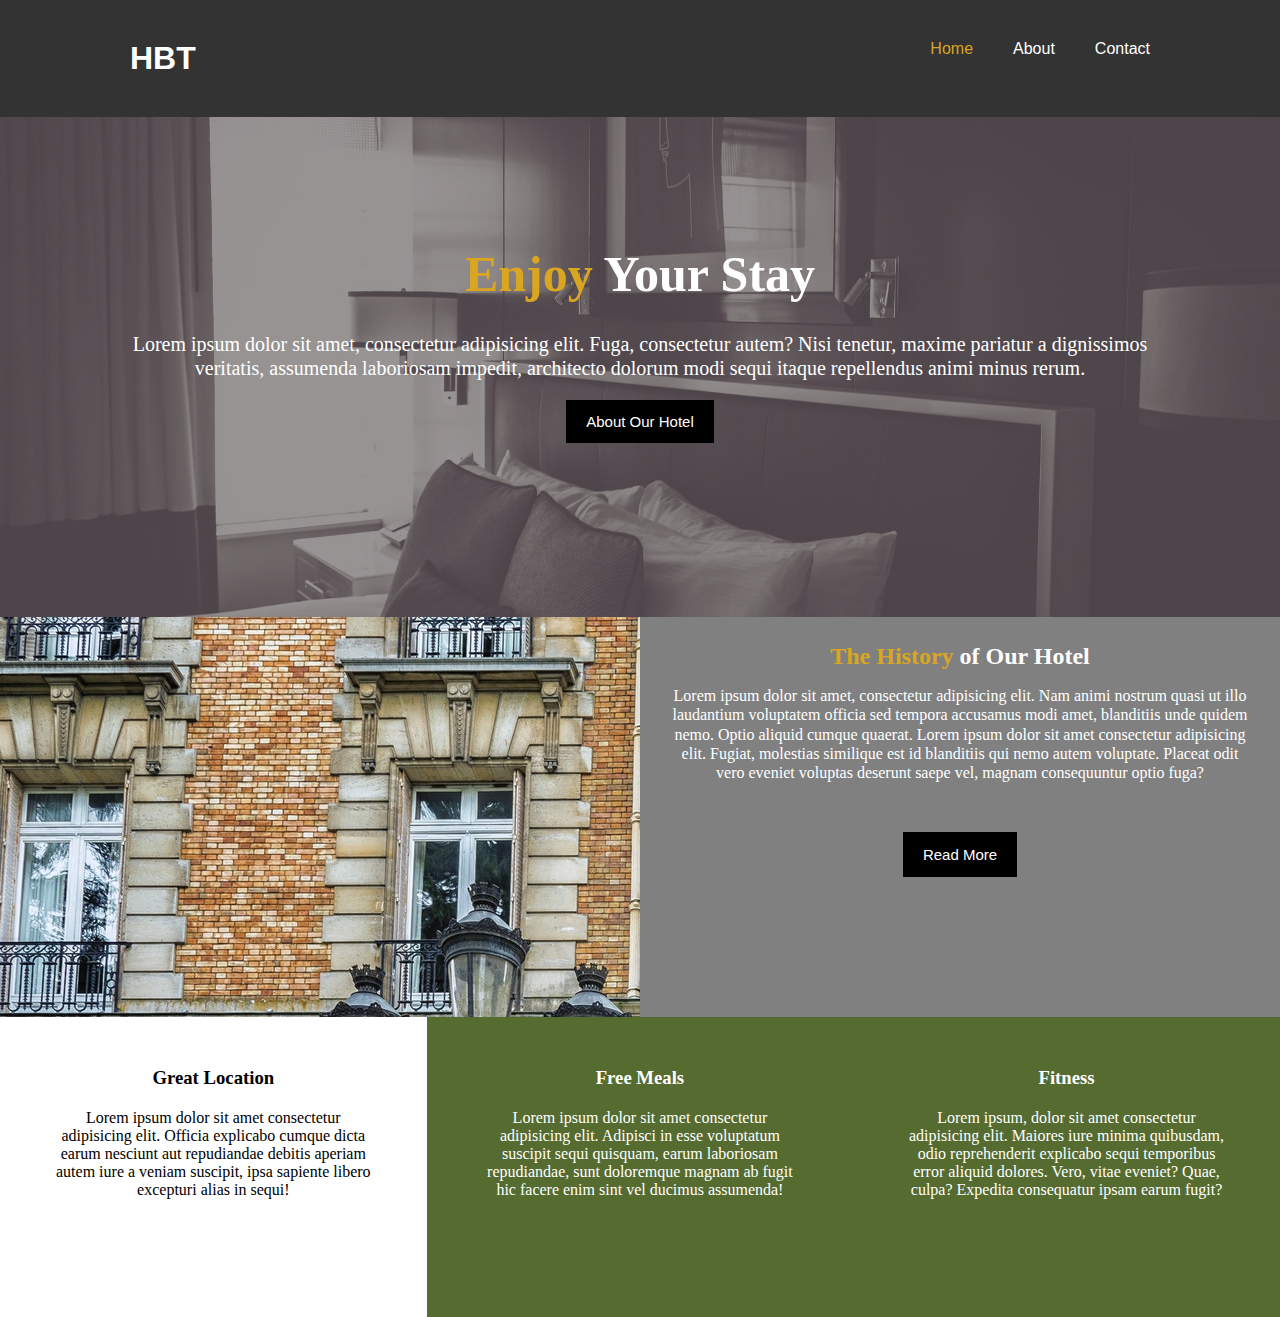
<file: Index.html>
<!DOCTYPE html>
<html lang="en">
  <head>
    <meta charset="UTF-8" />
    <meta name="viewport" content="width=device-width, initial-scale=1.0" />
    <meta http-equiv="X-UA-Compatible" content="ie=edge" />
    <meta
      name="description"
      content="Welcome to the most extraordinary hotel"
    />
    <meta
      name="keywords"
      content="hotel, boston Hotel, hotel location, hotel stars, hotel gym"
    />
    <section>        
        <link rel="stylesheet" href="https://use.fontawesome.com/releases/v5.7.2/css/all.css" integrity="sha384-fnmOCqbTlWIlj8LyTjo7mOUStjsKC4pOpQbqyi7RrhN7udi9RwhKkMHpvLbHG9Sr" crossorigin="anonymous">
      <link rel="stylesheet" href="CSS/style.css"/>

    <title>Hotel BT | Welcome</title>
  </head>
  <body>
    <header>
      <nav>
        <div class="container">
          <h1><a href="index.html">HBT</a></h1>
          <ul>
            <li><a class="current" href="home.html">Home</a></li>
            <li><a href="about.html">About</a></li>
            <li><a href="contact.html">Contact</a></li>
          </ul>
        </div>
      </nav>

      <section id="showcase">
        <div class="container">
          <h1><span class="text-primary">Enjoy</span> Your Stay</h1>
          <p>
            Lorem ipsum dolor sit amet, consectetur adipisicing elit. Fuga,
            consectetur autem? Nisi tenetur, maxime pariatur a dignissimos
            veritatis, assumenda laboriosam impedit, architecto dolorum modi
            sequi itaque repellendus animi minus rerum.
          </p>
          <a class="btn" href="about.html">About Our Hotel</a>
        </div>
      </section>
    </header>
<div>
    <section id="home-info">
      <div class="info-img"></div>
        <div class="info-content bg-dark">
          <h2><span class="text-primary"> The History </span>of Our Hotel</h2>
          <p> Lorem ipsum dolor sit amet, consectetur adipisicing elit. Nam animi nostrum quasi ut illo laudantium voluptatem officia sed tempora accusamus modi amet, blanditiis unde quidem nemo. Optio aliquid cumque quaerat.
            Lorem ipsum dolor sit amet consectetur adipisicing elit. Fugiat,
            molestias similique est id blanditiis qui nemo autem voluptate.
            Placeat odit vero eveniet voluptas deserunt saepe vel, magnam
            consequuntur optio fuga? 

          </p>
          <a class="btn" href="about.html">Read More</a>
        </div>
    </section>

      <section id="features">
          <div class="box bg-dark> 
        <i class="far fa-building fa-3x" ></i>
        <h3>Great Location</h3>
        <P>Lorem ipsum dolor sit amet consectetur adipisicing elit. Officia explicabo cumque dicta earum nesciunt aut repudiandae debitis aperiam autem iure a veniam suscipit, ipsa sapiente libero excepturi alias in sequi!
        </div>
        <div class="box bg-dark">
        <i class="fas fa-utensils fa-3x"></i>
          <h3>Free Meals</h3>
        <p>Lorem ipsum dolor sit amet consectetur adipisicing elit. Adipisci in esse voluptatum suscipit sequi quisquam, earum laboriosam repudiandae, sunt doloremque magnam ab fugit hic facere enim sint vel ducimus assumenda!</p>
        </div>
        <div class="box bg-dark">
        <i class="fas fa-running fa-3x"></i>
        <h3>Fitness</h3>
        <p>Lorem ipsum, dolor sit amet consectetur adipisicing elit. Maiores iure minima quibusdam, odio reprehenderit explicabo sequi temporibus error aliquid dolores. Vero, vitae eveniet? Quae, culpa? Expedita consequatur ipsam earum fugit?</p>
      </div>



      </section>
      </P>
      
      </section>
    </div>
  


  </body>
</html>
</file>
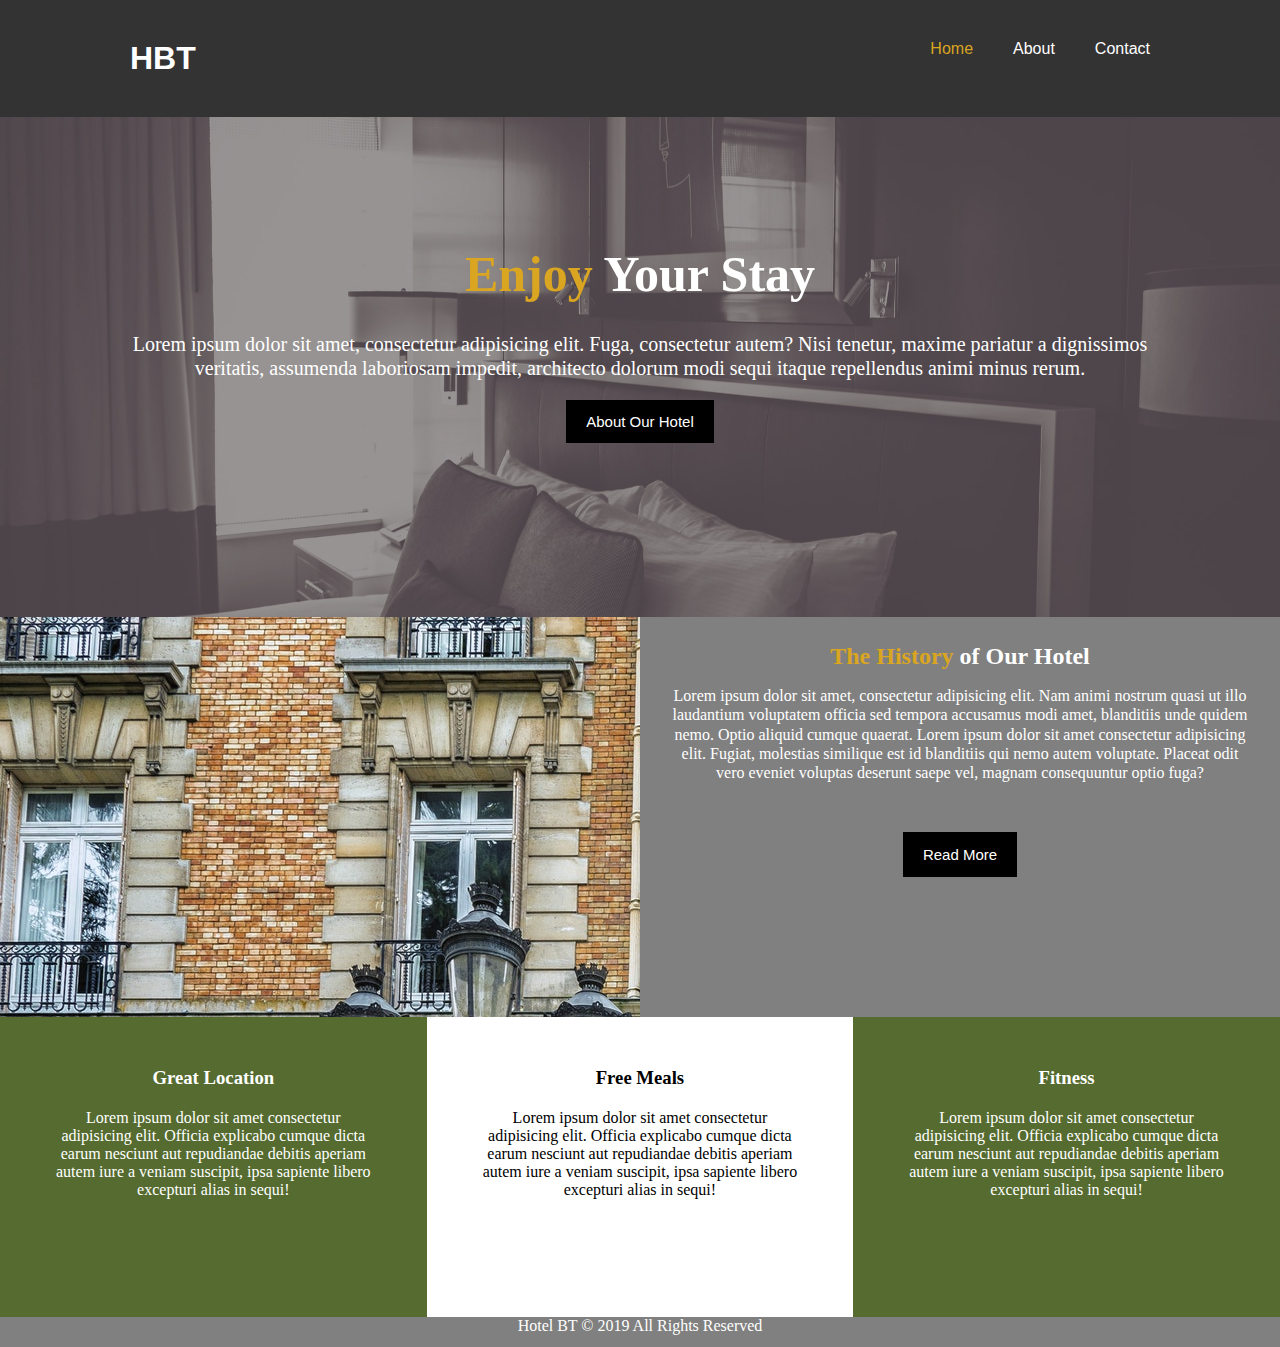
<file: Hotel-Website-master/Index.html>
<!DOCTYPE html>
<html lang="en">
  <head>
    <meta charset="UTF-8" />
    <meta name="viewport" content="width=device-width, initial-scale=1.0" />
    <meta http-equiv="X-UA-Compatible" content="ie=edge" />
    <meta
      name="description"
      content="Welcome to the most extraordinary hotel"
    />
    <meta
      name="keywords"
      content="hotel, boston Hotel, hotel location, hotel stars, hotel gym"
    />
    <section>        
        <link rel="stylesheet" href="https://use.fontawesome.com/releases/v5.7.2/css/all.css" integrity="sha384-fnmOCqbTlWIlj8LyTjo7mOUStjsKC4pOpQbqyi7RrhN7udi9RwhKkMHpvLbHG9Sr" crossorigin="anonymous">
      <link rel="stylesheet" href="CSS/style.css"/>

    <title>Hotel BT | Welcome</title>
  </head>
  <body>
    <header>
      <nav>
        <div class="container">
          <h1><a href="index.html">HBT</a></h1>
          <ul>
            <li><a class="current" href="home.html">Home</a></li>
            <li><a href="about.html">About</a></li>
            <li><a href="contact.html">Contact</a></li>
          </ul>
        </div>
      </nav>

      <section id="showcase">
        <div class="container">
          <h1><span class="text-primary">Enjoy</span> Your Stay</h1>
          <p>
            Lorem ipsum dolor sit amet, consectetur adipisicing elit. Fuga,
            consectetur autem? Nisi tenetur, maxime pariatur a dignissimos
            veritatis, assumenda laboriosam impedit, architecto dolorum modi
            sequi itaque repellendus animi minus rerum.
          </p>
          <a class="btn" href="about.html">About Our Hotel</a>
        </div>
      </section>
    </header>
<div>
    <section id="home-info">
      <div class="info-img"></div>
        <div class="info-content bg-light">
          <h2><span class="text-primary"> The History </span>of Our Hotel</h2>
          <p> Lorem ipsum dolor sit amet, consectetur adipisicing elit. Nam animi nostrum quasi ut illo laudantium voluptatem officia sed tempora accusamus modi amet, blanditiis unde quidem nemo. Optio aliquid cumque quaerat.
            Lorem ipsum dolor sit amet consectetur adipisicing elit. Fugiat,
            molestias similique est id blanditiis qui nemo autem voluptate.
            Placeat odit vero eveniet voluptas deserunt saepe vel, magnam
            consequuntur optio fuga? 
         
          </p>
          <a class="btn" href="about.html">Read More</a>
        </div>
    </section>

      <section id="features">
        <div class="box bg-dark"> 
        <i class="far fa-building fa-3x"></i>
        <h3>Great Location</h3>
        <P>Lorem ipsum dolor sit amet consectetur adipisicing elit. Officia explicabo cumque dicta earum nesciunt aut repudiandae debitis aperiam autem iure a veniam suscipit, ipsa sapiente libero excepturi alias in sequi!
        </div>
        <div class="box">
        <i class="fas fa-utensils fa-3x"></i>
          <h3>Free Meals</h3>
        <p>Lorem ipsum dolor sit amet consectetur adipisicing elit. Officia explicabo cumque dicta earum nesciunt aut repudiandae debitis aperiam autem iure a veniam suscipit, ipsa sapiente libero excepturi alias in sequi!</p>
      </div>
        <div class="box bg-dark">
        <i class="fas fa-running fa-3x"></i>
        <h3>Fitness</h3>
        <p>Lorem ipsum dolor sit amet consectetur adipisicing elit. Officia explicabo cumque dicta earum nesciunt aut repudiandae debitis aperiam autem iure a veniam suscipit, ipsa sapiente libero excepturi alias in sequi!</p>
      </section>
        <div class="clr">
        </div>

      <footer>
        <footer class="bg-light">
        <p>Hotel BT &copy; 2019 All Rights Reserved</p>
        </footer>
      </P> 
    </div>
  </body>
</html>
</file>
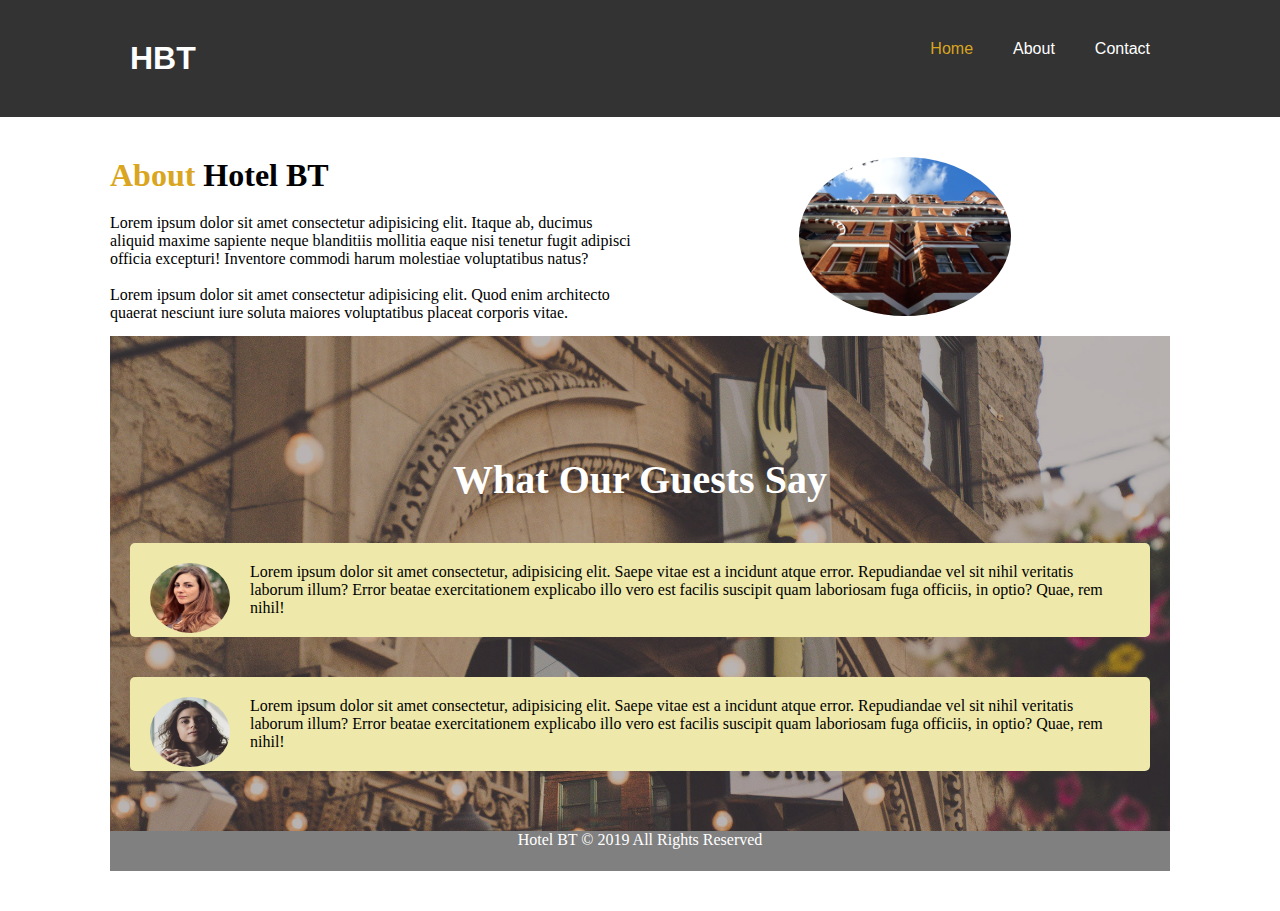
<file: about.html>
<!DOCTYPE html>
<html lang="en">
<head>
    <meta charset="UTF-8">
    <meta name="viewport" content="width=device-width, initial-scale=1.0">
    <meta http-equiv="X-UA-Compatible" content="ie=edge">
    <meta name="description" content="Welcome to the most extraordinary hotel"/>
    <meta name="keywords" content="hotel, boston Hotel, hotel location, hotel stars, hotel gym"/>
    <section>        
    <link rel="stylesheet" href="https://use.fontawesome.com/releases/v5.7.2/css/all.css" integrity="sha384-fnmOCqbTlWIlj8LyTjo7mOUStjsKC4pOpQbqyi7RrhN7udi9RwhKkMHpvLbHG9Sr" crossorigin="anonymous">
    <link rel="stylesheet" href="CSS/style.css"/>
    <title>Hotel BT | About</title>
</head>
<body>
    <header> 
        <nav>
        <div class="container">
          <h1><a href="index.html">HBT</a></h1>
          <ul>
            <li><a class="current" href="about.html">Home</a></li>
            <li><a href="about.html">About</a></li>
            <li><a href="contact.html">Contact</a></li>
          </ul>
        </div>
      </nav>
    </header>
    <section id="about-info" class="py-2"> 
        <div class="container py-2">
            <div class="info-left">
            <h1><span class="text-primary">About</span> Hotel BT</h1>
            <p>Lorem ipsum dolor sit amet consectetur adipisicing elit. Itaque ab, ducimus aliquid maxime sapiente neque blanditiis mollitia eaque nisi tenetur fugit adipisci officia excepturi! Inventore commodi harum molestiae voluptatibus natus?</p>
            <br>
            <p>Lorem ipsum dolor sit amet consectetur adipisicing elit. Quod enim architecto quaerat nesciunt iure soluta maiores voluptatibus placeat corporis vitae.</p>
            </div>
            <div class="info-right">
            <img src="img/photo-2.jpg" alt="hotel"></div>
            <div class="clr"></div>

        <section id="testimonials">
        <div class="container py-3">
        <h2>What Our Guests Say</h2>
              <div class="testimonial bg-primary">
                <img src="img/person-1.jpg" alt="Annie">
                <p>Lorem ipsum dolor sit amet consectetur, adipisicing elit. Saepe vitae est a incidunt atque error. Repudiandae vel sit nihil veritatis laborum illum? Error beatae exercitationem explicabo illo vero est facilis suscipit quam laboriosam fuga officiis, in optio? Quae, rem nihil!</p></div>
                <div class="testimonial bg-primary">
                <img src="img/person-2.jpg" alt="Jen">
                <p>Lorem ipsum dolor sit amet consectetur, adipisicing elit. Saepe vitae est a incidunt atque error. Repudiandae vel sit nihil veritatis laborum illum? Error beatae exercitationem explicabo illo vero est facilis suscipit quam laboriosam fuga officiis, in optio? Quae, rem nihil!</p></div>
                <div class="clr"></div>
                </section>
                <footer>
                    <footer class="bg-light">
                    <p>Hotel BT &copy; 2019 All Rights Reserved</p>
                    </footer></section></p>
                </div>
              </body>
</html>
</file>
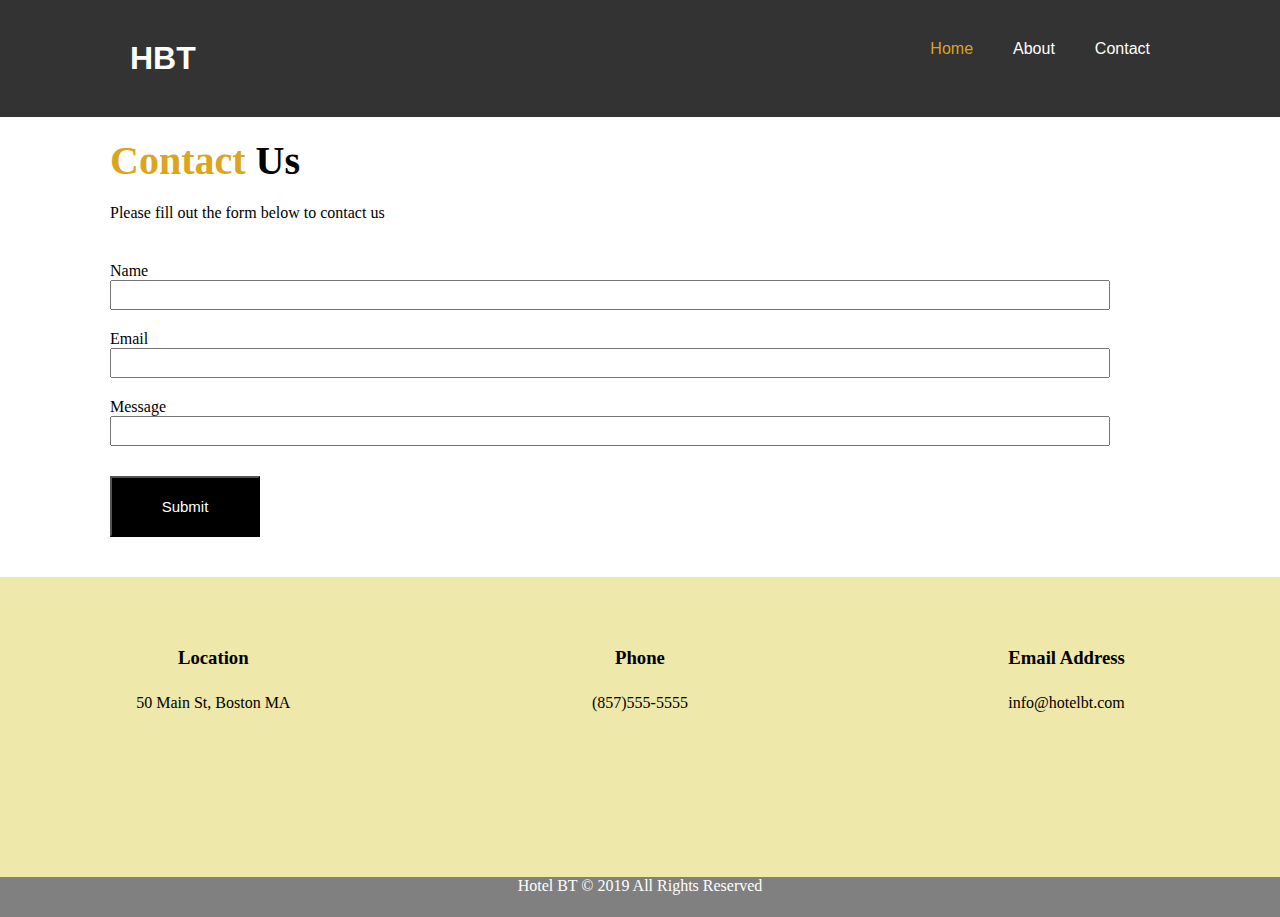
<file: contact.html>
<!DOCTYPE html>
<html lang="en">
<head>
    <meta charset="UTF-8">
    <meta name="viewport" content="width=device-width, initial-scale=1.0">
    <meta http-equiv="X-UA-Compatible" content="ie=edge">
    <meta name="description" content="Welcome to the most extraordinary hotel"/>
    <meta name="keywords" content="hotel, boston Hotel, hotel location, hotel stars, hotel gym"/>
    <section>        
    <link rel="stylesheet" href="https://use.fontawesome.com/releases/v5.7.2/css/all.css" integrity="sha384-fnmOCqbTlWIlj8LyTjo7mOUStjsKC4pOpQbqyi7RrhN7udi9RwhKkMHpvLbHG9Sr" crossorigin="anonymous">
    <link rel="stylesheet" href="CSS/style.css"/>
    <title>Hotel BT | Contact</title>
</head>
<body>
    <header> 
        <nav>
        <div class="container">
          <h1><a href="index.html">HBT</a></h1>
          <ul>
            <li><a class="current" href="home.html">Home</a></li>
            <li><a href="about.html">About</a></li>
            <li><a href="contact.html">Contact</a></li>
          </ul>
        </div>
      </nav>
    </header>
    <section id="contact-info"> 
            <div class="container">
            <div class="contact">
            <h1><span class="text-primary">Contact</span> Us</h1>
            <p>Please fill out the form below to contact us</p>
            </div>
        
            <div class="label">
                <label for="name">Name</label>
                <input type="text" id="name"></input>
            </div>
            
            <div>              
                <label for="email">Email</label>
                <input type="email" id="email" name="email"></input>
            </div>

            <div>
                <label for="message">Message</label>
                <input type="message" id="message" name="message"></input>
            </div>
        

            <button type="submit" class="btn"> Submit</button>
        </section>
        
            <section id="address">
            <div class="container box bg-primary">
            <i class="far fa-building fa-3x"></i><alt="Location"></alt>
            <h3>Location</h3>
            <p>50 Main St, Boston MA</p>
            </div>

            <div class="box bg-primary">
            <i class="fas fa-phone fa-3x"></i><alt="Phone"></alt>
            <h3>Phone</h3>
            <p>(857)555-5555</p>
            </div>
            
            <div class="box bg-primary">
            <i class="far fa-envelope fa-3x"></i><alt="Email"></alt>
            <h3>Email Address</h3>
            <p>info@hotelbt.com</p>
            </div>

            </section>
            <div class="clr">
                    <footer>
    <footer class="bg-light">
    <p>Hotel BT &copy; 2019 All Rights Reserved</p>
    </footer>

        </div>


    
</body>
</html>
</file>
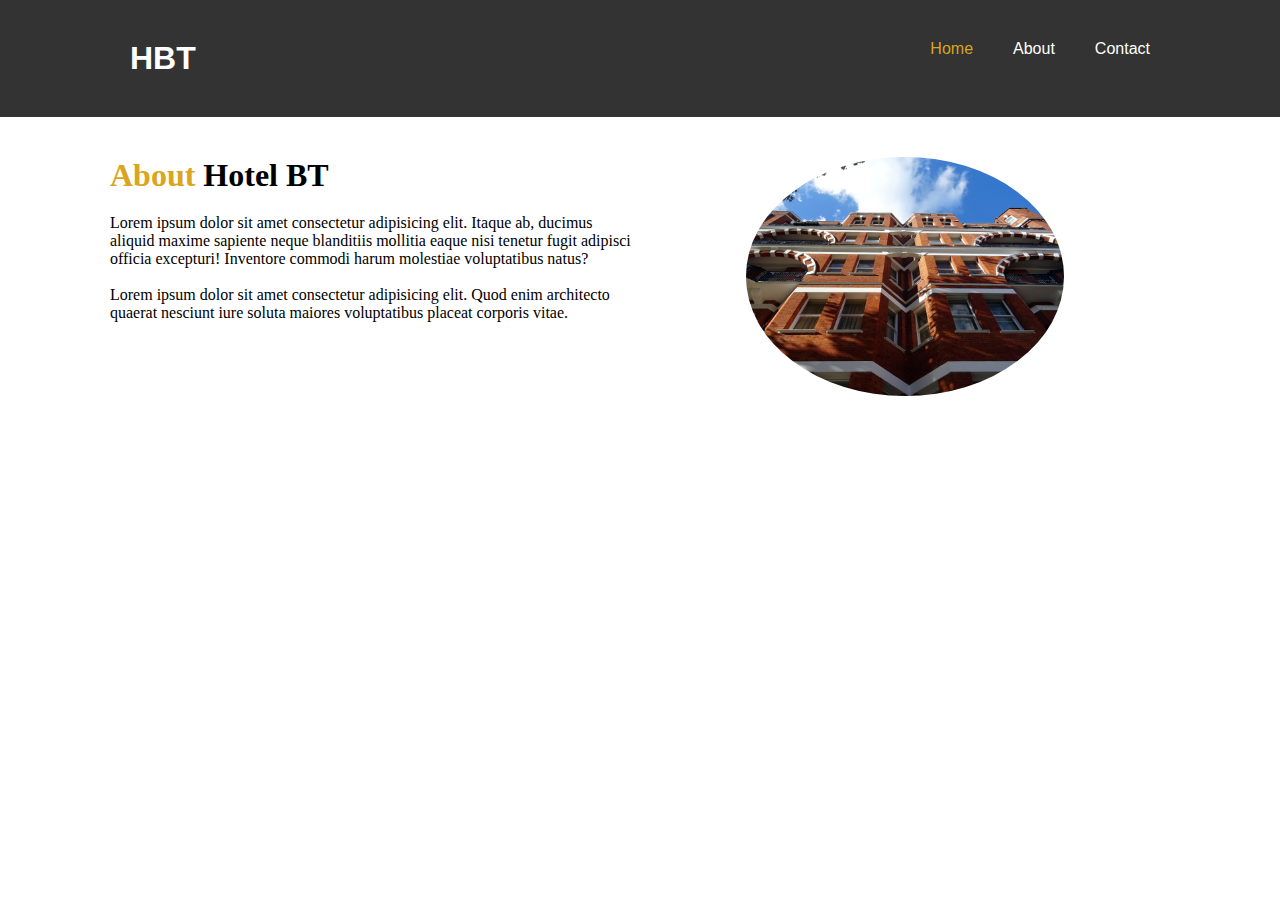
<file: Hotel-Website-master/about.html>
<!DOCTYPE html>
<html lang="en">
<head>
    <meta charset="UTF-8">
    <meta name="viewport" content="width=device-width, initial-scale=1.0">
    <meta http-equiv="X-UA-Compatible" content="ie=edge">
    <meta name="description" content="Welcome to the most extraordinary hotel"/>
    <meta name="keywords" content="hotel, boston Hotel, hotel location, hotel stars, hotel gym"/>
    <section>        
    <link rel="stylesheet" href="https://use.fontawesome.com/releases/v5.7.2/css/all.css" integrity="sha384-fnmOCqbTlWIlj8LyTjo7mOUStjsKC4pOpQbqyi7RrhN7udi9RwhKkMHpvLbHG9Sr" crossorigin="anonymous">
    <link rel="stylesheet" href="CSS/style.css"/>
    <title>About</title>
</head>
<body>
    <header> 
        <nav>
        <div class="container">
          <h1><a href="index.html">HBT</a></h1>
          <ul>
            <li><a class="current" href="about.html">Home</a></li>
            <li><a href="about.html">About</a></li>
            <li><a href="contact.html">Contact</a></li>
          </ul>
        </div>
      </nav>
    </header>
    <section id="about-info" class="py-2"> 
        <div class="container py-2">
            <div class="info-left">
            <h1><span class="text-primary">About</span> Hotel BT</h1>
            <p>Lorem ipsum dolor sit amet consectetur adipisicing elit. Itaque ab, ducimus aliquid maxime sapiente neque blanditiis mollitia eaque nisi tenetur fugit adipisci officia excepturi! Inventore commodi harum molestiae voluptatibus natus?</p>
            <br>
            <p>Lorem ipsum dolor sit amet consectetur adipisicing elit. Quod enim architecto quaerat nesciunt iure soluta maiores voluptatibus placeat corporis vitae.</p>
            </div>
            <div class="info-right">
            <img src="img/photo-2.jpg" alt="hotel"></div>
            </div>
        
        
        
        </div>

            



        </div>
      </section>


</body>
</html>
</file>
<file: CSS/style.css>
/* Reset */
* {
  margin: 0;
  padding: 0;
  box-sizing: border-box;
}


/* Utility */

.py-1{
  padding: 10px 0;
}

.py-2{
  padding: 20px 0;
}

.py-3{
  padding: 30px 0;
}
a {
  text-decoration: none;
  font-family: Arial, Helvetica, sans-serif;
}
.current,
.text-primary {
  color: goldenrod;
}
.btn {
  display: inline-block;
  font-size: 15px;
  color: white;
  background: black;
  padding: 13px 20px;
  border: outline
  cursor: pointer;
}
.container {
  max-width: 1100px;
  margin: auto;
  padding: 20px 20px;
  overflow: auto;
}

h1, h2, h3, h4 {
  padding-bottom: 20px
}

.bg-primary {
  background: palegoldenrod;
  color: black
}

.bg-dark {
  background: darkolivegreen;
  color: white}

.bg-light {
  background: gray;
  color: white
  }

.clr {clear: both}

p {
  margin 10px;
}


/* Navbar */
nav {
  background: #333333;
  color: white;
  overflow: auto;
}
nav a {
  color: white;
}

nav h1 {
  float: left;
  padding: 20px;
}
nav ul {
  float: right;
  overflow: auto;
  list-style: none;
}

nav ul li {
  float: left;
  padding: 10px;
}

nav ul li a {
  display: block;
  padding: 10px;
  text-align: center;
}

#nav ul li a.current,
nav ul li a:hover {
  background: #444;
  color: peachpuff;
}


/*Showcase*/
#showcase {
  background: url("../img/showcase.jpg") no-repeat center center/cover;
  height: 500px;
  color: white;
  text-align: center;
  padding-top: 100px;
}
#showcase h1 {
  font-size: 50px;
  line-height: 1.5em;
}
#showcase p {
  font-size: 20px;
  line-height: 1.2em;
  padding-bottom: 20px;
  color: white;
}


/* Home Info */
#home-info {
  height: 400px;
}

#home-info .info-img {
  float: left;
  width: 50%;
  background: url("../img/photo-1.jpg") no-repeat;
  min-height: 100%;
}

#home-info .info-content {
  float: right;
  width: 50%;
  min-height: 100%;
  text-align: center;
  line-height: 1.2em;
  padding: 30px;
  overflow: hidden;
  background: gray
}

#home-info .info-content p {
  margin-bottom: 50px
}


  /*Features */
  .box {
    float: left;
    min-height: 300px;
    width: 33.33%;
    padding: 50px;
    text-align: center
  }
    /* About Info */

    #about-info .info-left {
      float: left;
      width: 50%;
      min-height: 100%;
    }
     
      #about-info .info left h1{
        font-size: 40px;
        line-height: 1.2em;
        
      }
    
    #about-info .info-right {
      float: right;
      width: 50%;
      min-height: 100%;
      }
     
    #about-info .info-right img { 
      display: block;
      margin: auto;
      width: 40%;
      border-radius: 50%;
      margin-bottom:  20px;

    }
              
    /*Testimonials*/

    #testimonials {
      background: url("../img/test-bg.jpg") no-repeat center center/cover;
      height: 100%;
      padding-top: 100px;
      }

      #testimonials h2 {
        color: white;
        text-align: center;
        padding-bottom: 40px;
        font-size: 40px
      }
      #testimonials .testimonial {
        padding: 20px;
        margin-bottom: 40px;
        border-radius: 5px;
      }
      #testimonials .testimonial img {
        height: 70px;
        width: 80px;
        float: left;
        margin-right: 20px;
        border-radius: 50%;
        border-image: 1px;
      } 
        
  /*Footer */
  footer{
    text-align: center;
    min-height: 40px;}
    
  /*Contact */
    
  #contact-info h1 {
      text-align: left;
      font-size: 40px;
    }
    #contact-info p{
      text-align: left;
      padding-bottom: 20px;
    }
    #contact-info label{
      display: block;
      padding-top: 20px;
    }
    #contact-info input{
      width: 1000px;
      height: 30px;
    }
    #contact-info "message" input {
      box height: 300px;
    }
    #contact-info button {
      display: block;
      font-stretch: expanded;
      cursor: pointer;
      padding: 20px;
      margin-top: 30px;
      margin-bottom: 20px;
      width: 150px;
      }

      #address h3{
        text-align: center;
        margin-top: 20px;
        margin-bottom: 5px;}

    #address p{
      text-align: center;}
</file>
<file: Hotel-Website-master/CSS/style.css>
/* Reset */
* {
  margin: 0;
  padding: 0;
  box-sizing: border-box;
}


/* Utility */

.py-1{
  padding: 10px 0;
}

.py-2{
  padding: 20px 0;
}

.py-3{
  padding: 30px 0;
}
a {
  text-decoration: none;
  font-family: Arial, Helvetica, sans-serif;
}
.current,
.text-primary {
  color: goldenrod;
}
.btn {
  display: inline-block;
  font-size: 15px;
  color: white;
  background: black;
  padding: 13px 20px;
  border: outline
  cursor: pointer;
}
.container {
  max-width: 1100px;
  margin: auto;
  padding: 20px 20px;
  overflow: auto;
}

h1, h2, h3, h4 {
  padding-bottom: 20px
}

.bg-dark {
  background: darkolivegreen;
  color: white}

.bg-light {
  background: gray;
  color: white
  }

.clr {clear: both}

p {
  margin 10px;
}


/* Navbar */
nav {
  background: #333333;
  color: white;
  overflow: auto;
}
nav a {
  color: white;
}

nav h1 {
  float: left;
  padding: 20px;
}
nav ul {
  float: right;
  overflow: auto;
  list-style: none;
}

nav ul li {
  float: left;
  padding: 10px;
}

nav ul li a {
  display: block;
  padding: 10px;
  text-align: center;
}

#nav ul li a.current,
nav ul li a:hover {
  background: #444;
  color: peachpuff;
}


/*Showcase*/
#showcase {
  background: url("../img/showcase.jpg") no-repeat center center/cover;
  height: 500px;
  color: white;
  text-align: center;
  padding-top: 100px;
}
#showcase h1 {
  font-size: 50px;
  line-height: 1.5em;
}
#showcase p {
  font-size: 20px;
  line-height: 1.2em;
  padding-bottom: 20px;
  color: white;
}


/* Home Info */
#home-info {
  height: 400px;
}

#home-info .info-img {
  float: left;
  width: 50%;
  background: url("../img/photo-1.jpg") no-repeat;
  min-height: 100%;
}

#home-info .info-content {
  float: right;
  width: 50%;
  min-height: 100%;
  text-align: center;
  line-height: 1.2em;
  padding: 30px;
  overflow: hidden;
  background: gray
}

#home-info .info-content p {
  margin-bottom: 50px
}


  /*Features */
  .box {
    float: left;
    min-height: 300px;
    width: 33.33%;
    padding: 50px;
    text-align: center
  }
    /* About Info */

    #about-info .info-left {
      float: left;
      width: 50%;
      min-height: 100%;
    }
     
      #about-info .info left h1{
        font-size: 40px;
        line-height: 1.2em;
      }
    
    #about-info .info-right {
      float: right;
      width: 50%;
      min-height: 100%;
      }
     
    #about-info .info-right img { 
      display: block;
      margin: auto;
      width: 60%;
      border-radius: 50%;
    }
              
    
       
   

  /*Footer */
  footer{
    text-align: center;
    min-height: 30px;
    
    

      }


    
    
    
  


  
  
  }
  t
</file>
